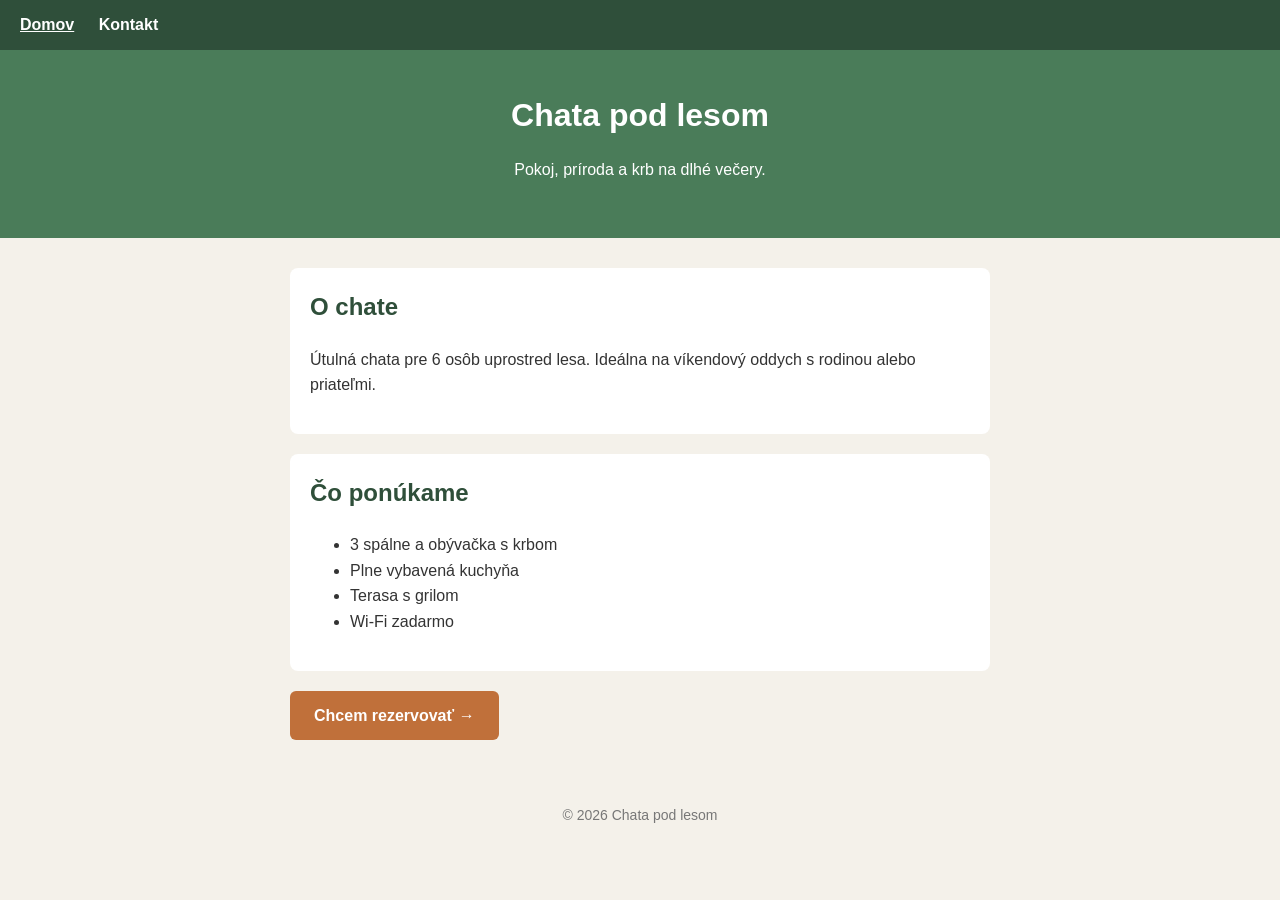
<file: index.html>
<!DOCTYPE html>
<html lang="sk">
<head>
    <meta charset="UTF-8">
    <meta name="viewport" content="width=device-width, initial-scale=1.0">
    <title>Chata pod lesom – Domov</title>
    <!-- Prepojenie so spoločným štýlom pre všetky stránky -->
    <link rel="stylesheet" href="style.css">
</head>
<body>

<!-- Navigácia: odkazy na ostatné stránky -->
<nav>
    <a href="index.html" class="aktivna">Domov</a>
    <a href="kontakt.html">Kontakt</a>
</nav>

<header>
    <h1>Chata pod lesom</h1>
    <p>Pokoj, príroda a krb na dlhé večery.</p>
</header>

<main>
    <section>
        <h2>O chate</h2>
        <p>
            Útulná chata pre 6 osôb uprostred lesa. Ideálna na víkendový
            oddych s rodinou alebo priateľmi.
        </p>
    </section>

    <section>
        <h2>Čo ponúkame</h2>
        <ul>
            <li>3 spálne a obývačka s krbom</li>
            <li>Plne vybavená kuchyňa</li>
            <li>Terasa s grilom</li>
            <li>Wi-Fi zadarmo</li>
        </ul>
    </section>

    <!-- Tlačidlo, ktoré prekliká na druhú stránku -->
    <a href="kontakt.html" class="tlacidlo">Chcem rezervovať →</a>
</main>

<footer>
    <p>&copy; 2026 Chata pod lesom</p>
</footer>

</body>
</html>
</file>
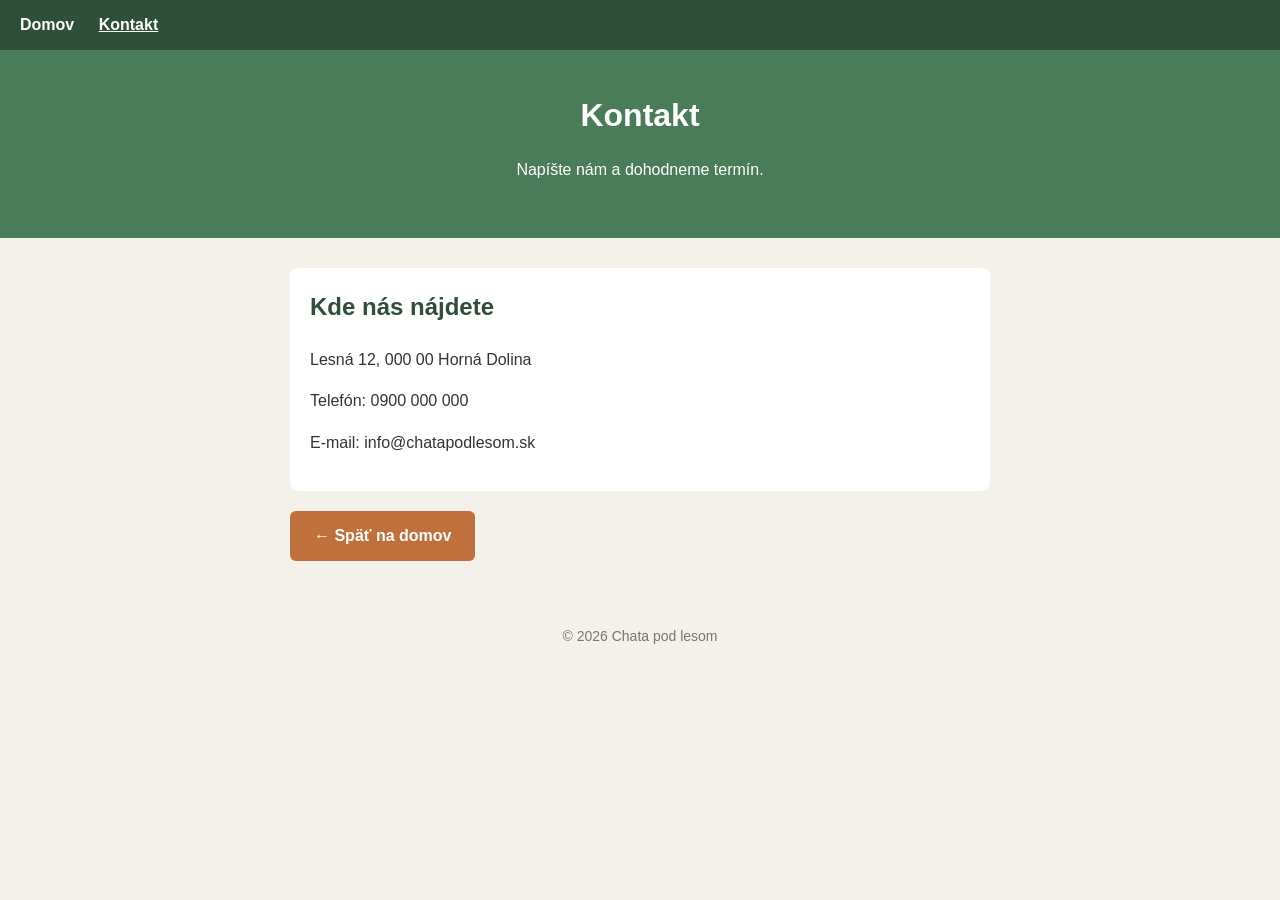
<file: kontakt.html>
<!DOCTYPE html>
<html lang="sk">
<head>
    <meta charset="UTF-8">
    <meta name="viewport" content="width=device-width, initial-scale=1.0">
    <title>Chata pod lesom – Kontakt</title>
    <link rel="stylesheet" href="style.css">
</head>
<body>

<nav>
    <a href="index.html">Domov</a>
    <a href="kontakt.html" class="aktivna">Kontakt</a>
</nav>

<header>
    <h1>Kontakt</h1>
    <p>Napíšte nám a dohodneme termín.</p>
</header>

<main>
    <section>
        <h2>Kde nás nájdete</h2>
        <p>Lesná 12, 000 00 Horná Dolina</p>
        <p>Telefón: 0900 000 000</p>
        <p>E-mail: info@chatapodlesom.sk</p>
    </section>

    <!-- Odkaz späť na hlavnú stránku -->
    <a href="index.html" class="tlacidlo">← Späť na domov</a>
</main>

<footer>
    <p>&copy; 2026 Chata pod lesom</p>
</footer>

</body>
</html>
</file>
<file: style.css>
/* Spoločný štýl pre všetky stránky */

body {
    margin: 0;
    font-family: Arial, sans-serif;
    background: #f4f1ea;
    color: #333;
    line-height: 1.6;
}

/* Horná navigácia */
nav {
    background: #2f4f3a;
    padding: 12px 20px;
}

nav a {
    color: white;
    text-decoration: none;
    margin-right: 20px;
    font-weight: bold;
}

nav a:hover,
nav a.aktivna {
    text-decoration: underline;
}

/* Hlavička stránky */
header {
    background: #4a7c59;
    color: white;
    text-align: center;
    padding: 40px 20px;
}

header h1 {
    margin: 0;
}

/* Obsah */
main {
    max-width: 700px;
    margin: 30px auto;
    padding: 0 16px;
}

section {
    background: white;
    padding: 20px;
    border-radius: 8px;
    margin-bottom: 20px;
}

h2 {
    color: #2f4f3a;
    margin-top: 0;
}

/* Tlačidlo-odkaz */
.tlacidlo {
    display: inline-block;
    background: #c0703a;
    color: white;
    padding: 12px 24px;
    border-radius: 6px;
    text-decoration: none;
    font-weight: bold;
}

.tlacidlo:hover {
    background: #a15a2a;
}

/* Pätička */
footer {
    text-align: center;
    padding: 20px;
    color: #777;
    font-size: 14px;
}
</file>
